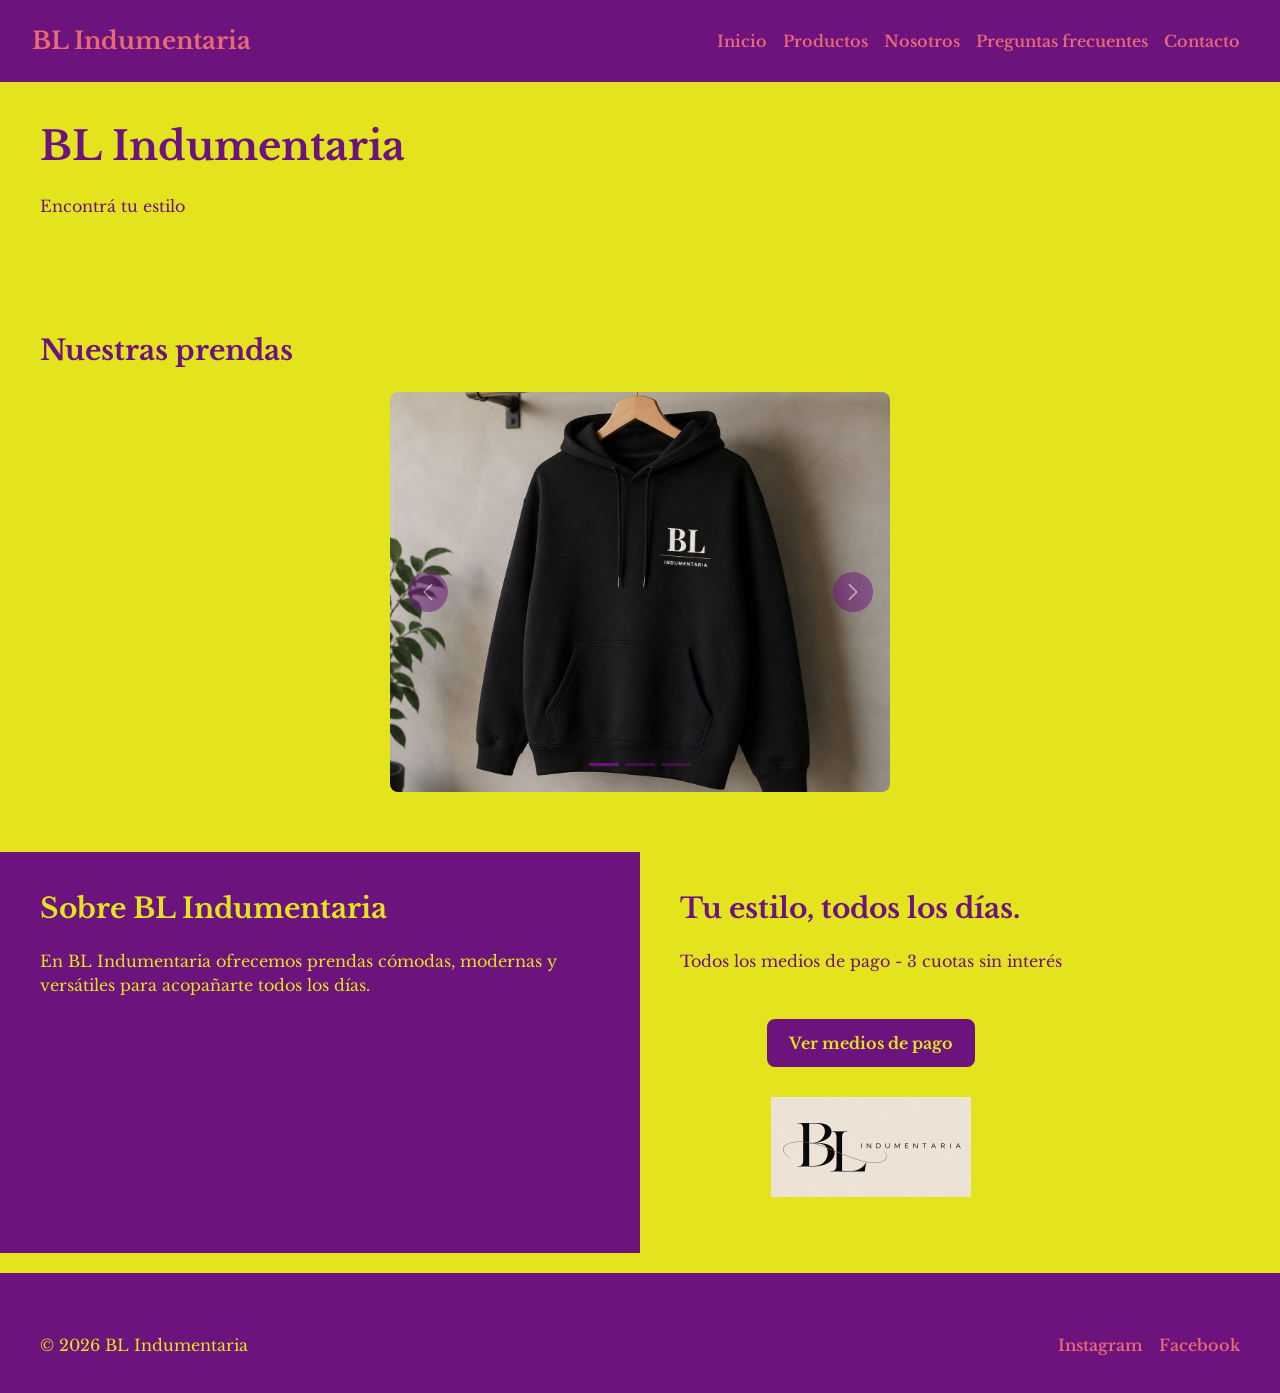
<file: mi_proyecto/index.html>
<!DOCTYPE html>
<html lang="es">
    <head>
        <meta charset="UTF-8">
        <meta name="viewport" content="width=device-width, initial-scale=1.0">
        <title>Tienda de ropa</title>

        <link rel="preconnect" href="https://fonts.googleapis.com">
        <link rel="preconnect" href="https://fonts.gstatic.com" crossorigin>
        <link href="https://fonts.googleapis.com/css2?family=Libre+Baskerville:wght@400;700&display=swap" rel="stylesheet">

         <link href="https://cdn.jsdelivr.net/npm/bootstrap@5.3.2/dist/css/bootstrap.min.css" rel="stylesheet">
         <link rel="stylesheet" href="./css/style.css">    
    </head>
    <body>
        <header class="Encabezado">
          <nav class="navbar navbar-expand-lg Navegación" data-bs-theme="dark">
              <div class="container-fluid">
                <a class="navbar-brand" href="index.html">BL Indumentaria</a>
                 <button class="navbar-toggler" type="button" data-bs-toggle="collapse" data-bs-target="#menuPrincipal" aria-controls="menuPrincipal" aria-expanded="false" aria-label="Abrir menú">
                  <span class="navbar-toggler-icon"></span>
                   </button>
                     <div class="collapse navbar-collapse" id="menuPrincipal">
                       <ul class="navbar-nav ms-auto">
                        <li class="nav-item"><a class="nav-link" href="index.html">Inicio</a></li>
                        <li class="nav-item"><a class="nav-link" href="pages/productos.html">Productos</a></li>
                        <li class="nav-item"><a class="nav-link" href="pages/nosotros.html">Nosotros</a></li>
                        <li class="nav-item"><a class="nav-link" href="pages/preguntas.html">Preguntas frecuentes</a></li>
                        <li class="nav-item"><a class="nav-link" href="pages/contacto.html">Contacto</a></li>
                       </ul>
                    </div>
                 </div>
          </nav>
        </header>
       <main class="ContenidoPrincipal Inicio">
            <section class="Hero">
                <h1>BL Indumentaria</h1>
                <p>Encontrá tu estilo</p>
            </section>
            <section class="Galeria">
    <h2>Nuestras prendas</h2>
    <div id="carouselPrendas" class="carousel slide" data-bs-ride="carousel">
        <div class="carousel-indicators">
            <button type="button" data-bs-target="#carouselPrendas" data-bs-slide-to="0" class="active" aria-current="true" aria-label="Buzo"></button>
            <button type="button" data-bs-target="#carouselPrendas" data-bs-slide-to="1" aria-label="Remera"></button>
            <button type="button" data-bs-target="#carouselPrendas" data-bs-slide-to="2" aria-label="Jogging"></button>
        </div>
        <div class="carousel-inner">
            <div class="carousel-item active">
                <img src="imagen/buzo.jpeg" class="d-block w-100" alt="Buzo BL Indumentaria">
            </div>
            <div class="carousel-item">
                <img src="imagen/remera.jpeg" class="d-block w-100" alt="Remera BL Indumentaria">
            </div>
            <div class="carousel-item">
                <img src="imagen/jogging.jpeg" class="d-block w-100" alt="Jogging BL Indumentaria">
            </div>
        </div>
        <button class="carousel-control-prev" type="button" data-bs-target="#carouselPrendas" data-bs-slide="prev">
            <span class="carousel-control-prev-icon" aria-hidden="true"></span>
            <span class="visually-hidden">Anterior</span>
        </button>
        <button class="carousel-control-next" type="button" data-bs-target="#carouselPrendas" data-bs-slide="next">
            <span class="carousel-control-next-icon" aria-hidden="true"></span>
            <span class="visually-hidden">Siguiente</span>
        </button>
    </div>
</section>
            <section class="SobreBl">
                <h2>Sobre BL Indumentaria</h2>
                <p>En BL Indumentaria ofrecemos prendas cómodas, modernas y versátiles para acopañarte todos los días.</p>
            </section>
            <section class="Imagen">
                <h2>Tu estilo, todos los días.</h2>
                <article>
                     <p>Todos los medios de pago - 3 cuotas sin interés</p>
                     <button type="button" class="BotonBL" data-bs-toggle="modal" data-bs-target="#modalPagos">
                        Ver medios de pago
                     </button>
                     <figure>
                         <img src="imagen/logo.jpeg" alt="logo BL Indumentaria">
                     </figure>
                 </article>
            </section>
        </main>
        <footer class="PiePágina">
                 <p>© 2026 BL Indumentaria</p>
             <p>
                 <a class="Redes" href="https://www.instagram.com/" target="_blank">Instagram</a>
                 <a class="Redes" href="https://www.facebook.com/" target="_blank">Facebook</a>
             </p>
        </footer>
        <div class="modal fade" id="modalPagos" tabindex="-1" aria-labelledby="tituloModalPagos" aria-hidden="true">
    <div class="modal-dialog modal-dialog-centered">
        <div class="modal-content">
            <div class="modal-header">
                <h2 class="modal-title" id="tituloModalPagos">Medios de pago</h2>
                <button type="button" class="btn-close" data-bs-dismiss="modal" aria-label="Cerrar"></button>
            </div>
            <div class="modal-body">
                <ul>
                    <li>Tarjetas de crédito: 3 cuotas sin interés</li>
                    <li>Tarjetas de débito</li>
                    <li>Transferencia bancaria</li>
                    <li>Mercado Pago</li>
                    <li>Efectivo</li>
                </ul>
            </div>
            <div class="modal-footer">
                <button type="button" class="BotonBL" data-bs-dismiss="modal">Cerrar</button>
            </div>
        </div>
    </div>
</div>
        <script src="https://cdn.jsdelivr.net/npm/bootstrap@5.3.2/dist/js/bootstrap.bundle.min.js"></script>
    </body>
</html>
</file>
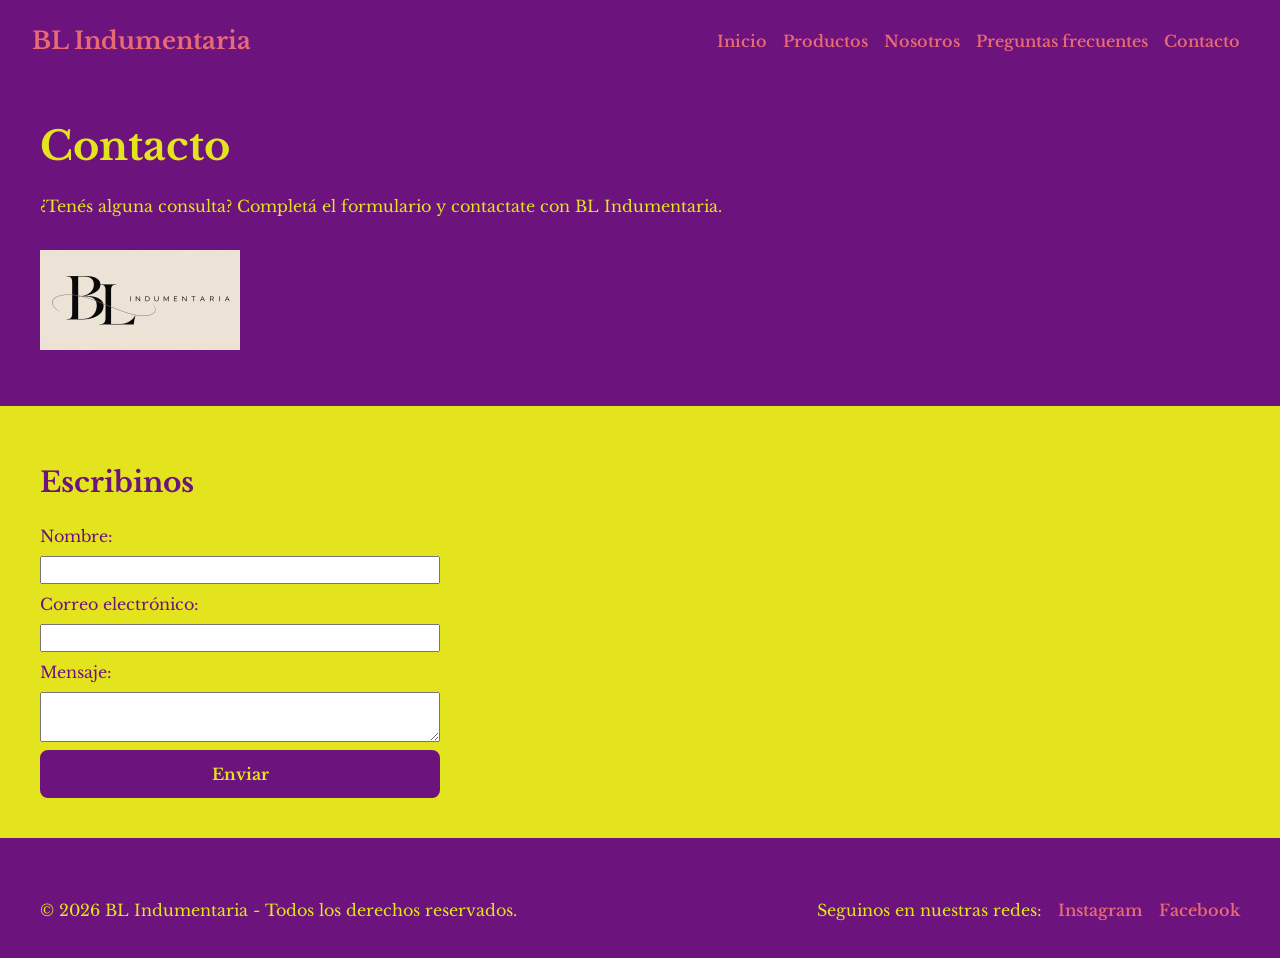
<file: mi_proyecto/pages/contacto.html>
<!DOCTYPE html>
<html lang="es">
<head>
    <meta charset="UTF-8">
    <meta name="viewport" content="width=device-width, initial-scale=1.0">
    <title>Contacto | BL Indumentaria</title>

     <link rel="preconnect" href="https://fonts.googleapis.com">
     <link rel="preconnect" href="https://fonts.gstatic.com" crossorigin>
     <link href="https://fonts.googleapis.com/css2?family=Libre+Baskerville:wght@400;700&display=swap" rel="stylesheet">

    <link href="https://cdn.jsdelivr.net/npm/bootstrap@5.3.2/dist/css/bootstrap.min.css" rel="stylesheet">
    <link rel="stylesheet" href="../css/style.css"> 
</head>
<body>
     <header class="Encabezado">
    <nav class="navbar navbar-expand-lg Navegación" data-bs-theme="dark">
        <div class="container-fluid">
            <a class="navbar-brand" href="../index.html">BL Indumentaria</a>
            <button class="navbar-toggler" type="button" data-bs-toggle="collapse" data-bs-target="#menuPrincipal" aria-controls="menuPrincipal" aria-expanded="false" aria-label="Abrir menú">
                <span class="navbar-toggler-icon"></span>
            </button>
            <div class="collapse navbar-collapse" id="menuPrincipal">
                <ul class="navbar-nav ms-auto">
                    <li class="nav-item"><a class="nav-link" href="../index.html">Inicio</a></li>
                    <li class="nav-item"><a class="nav-link" href="productos.html">Productos</a></li>
                    <li class="nav-item"><a class="nav-link" href="nosotros.html">Nosotros</a></li>
                    <li class="nav-item"><a class="nav-link" href="preguntas.html">Preguntas frecuentes</a></li>
                    <li class="nav-item"><a class="nav-link" href="contacto.html">Contacto</a></li>
                </ul>
            </div>
        </div>
    </nav>
</header>
        <main class="ContenidoPrincipal">
            <section class="Contacto">
                <h1>Contacto</h1>
                <p>¿Tenés alguna consulta? Completá el formulario y contactate con BL Indumentaria.</p>
                 <article>
                     <figure>
                         <img src="../imagen/logo.jpeg" alt="logo BL Indumentaria">
                     </figure>
                 </article>
            </section>
            <section>
                <h2>Escribinos</h2>
              <form>

                 <label for="nombre">Nombre:</label>

                 <input type="text" id="nombre" name="nombre">

                 <label for="email">Correo electrónico:</label>

                 <input type="email" id="email" name="email">

                 <label for="mensaje">Mensaje:</label>

                 <textarea id="mensaje" name="mensaje"></textarea>

                 <input type="submit" value="Enviar" class="BotonBL">
             </form>
            </section>
        </main>
        <footer class="PiePágina">
         <p>© 2026 BL Indumentaria - Todos los derechos reservados.</p>
            <p>
                Seguinos en nuestras redes: 
                <a class="Redes" href="https://www.instagram.com/" target="_blank">Instagram</a>
                <a class="Redes" href="https://www.facebook.com/" target="_blank">Facebook</a>
            </p>      
        </footer>
        <script src="https://cdn.jsdelivr.net/npm/bootstrap@5.3.2/dist/js/bootstrap.bundle.min.js"></script>
</body>
</html>
</file>
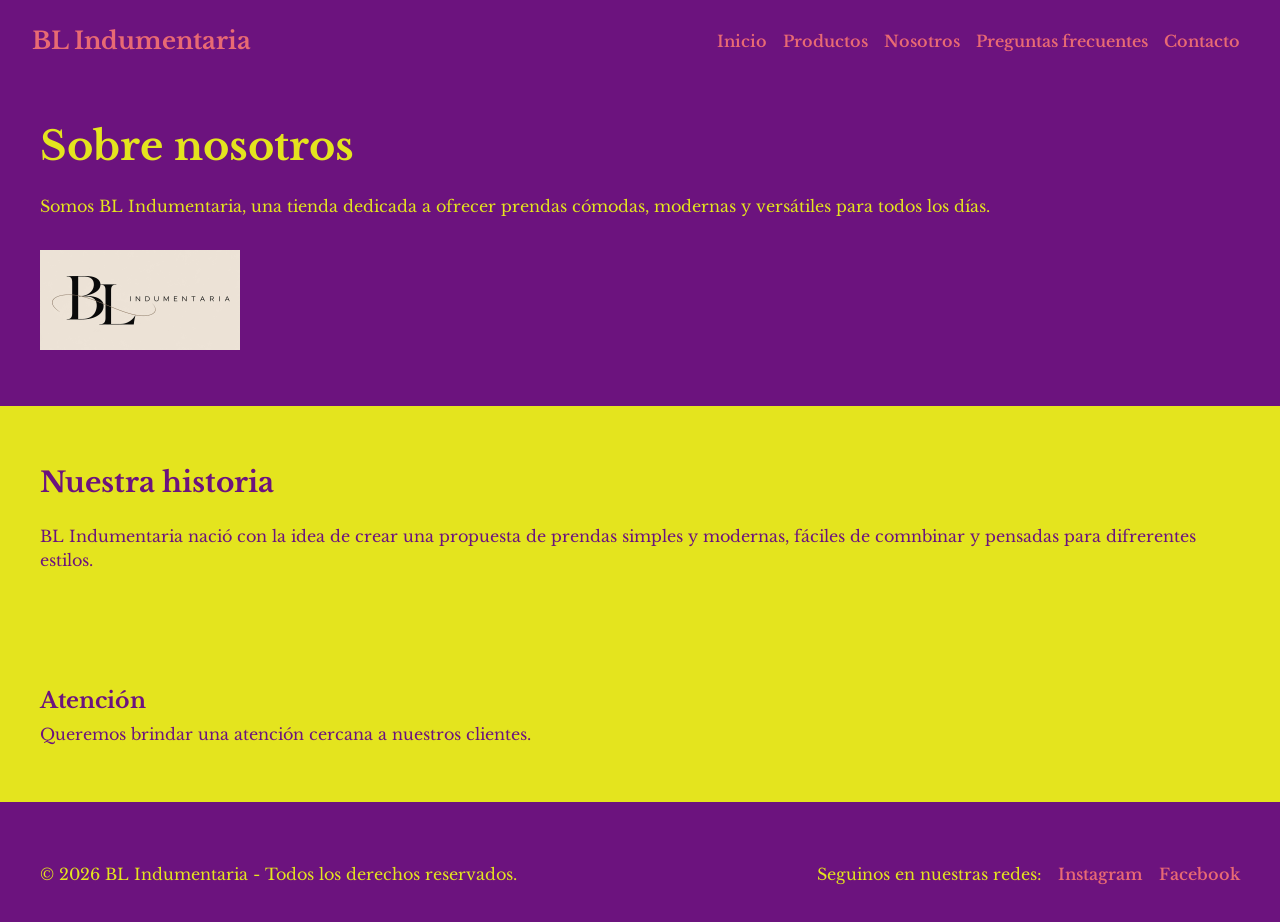
<file: mi_proyecto/pages/nosotros.html>
<!DOCTYPE html>
<html lang="es">
<head>
    <meta charset="UTF-8">
    <meta name="viewport" content="width=device-width, initial-scale=1.0">
    <title>Nosotros | BL Indumentaria</title>

     <link rel="preconnect" href="https://fonts.googleapis.com">
     <link rel="preconnect" href="https://fonts.gstatic.com" crossorigin>
     <link href="https://fonts.googleapis.com/css2?family=Libre+Baskerville:wght@400;700&display=swap" rel="stylesheet"> 

    <link href="https://cdn.jsdelivr.net/npm/bootstrap@5.3.2/dist/css/bootstrap.min.css" rel="stylesheet">
    <link rel="stylesheet" href="../css/style.css"> 
</head>
<body>
    <header class="Encabezado">
    <nav class="navbar navbar-expand-lg Navegación" data-bs-theme="dark">
        <div class="container-fluid">
            <a class="navbar-brand" href="../index.html">BL Indumentaria</a>
            <button class="navbar-toggler" type="button" data-bs-toggle="collapse" data-bs-target="#menuPrincipal" aria-controls="menuPrincipal" aria-expanded="false" aria-label="Abrir menú">
                <span class="navbar-toggler-icon"></span>
            </button>
            <div class="collapse navbar-collapse" id="menuPrincipal">
                <ul class="navbar-nav ms-auto">
                    <li class="nav-item"><a class="nav-link" href="../index.html">Inicio</a></li>
                    <li class="nav-item"><a class="nav-link" href="productos.html">Productos</a></li>
                    <li class="nav-item"><a class="nav-link" href="nosotros.html">Nosotros</a></li>
                    <li class="nav-item"><a class="nav-link" href="preguntas.html">Preguntas frecuentes</a></li>
                    <li class="nav-item"><a class="nav-link" href="contacto.html">Contacto</a></li>
                </ul>
            </div>
        </div>
    </nav>
</header>
        <main class="ContenidoPrincipal">
            <section class="PresentaciónNosotros">
                <h1>Sobre nosotros</h1>
                <p> Somos BL Indumentaria, una tienda dedicada a ofrecer prendas cómodas, modernas y versátiles para todos los días. </p>
                 <article>
                     <figure>
                         <img src="../imagen/logo.jpeg" alt="logo BL Indumentaria">
                     </figure>
                 </article>
            </section>
            <section>
                <h2>Nuestra historia</h2>
                <p>
                    BL Indumentaria nació con la idea de crear una propuesta de prendas simples y modernas, fáciles de comnbinar y pensadas para difrerentes estilos.
                </p>
            </section>
            <section>
                <article>
                    <h3>Atención</h3>
                    <p>
                        Queremos brindar una atención cercana a nuestros clientes.
                    </p>
                </article>
            </section>
        </main>
        <footer class="PiePágina">
         <p>© 2026 BL Indumentaria - Todos los derechos reservados.</p>
            <p>
                Seguinos en nuestras redes: 
                <a class="Redes" href="https://www.instagram.com/" target="_blank">Instagram</a>
                <a class="Redes" href="https://www.facebook.com/" target="_blank">Facebook</a>
            </p>   
        </footer>
        <script src="https://cdn.jsdelivr.net/npm/bootstrap@5.3.2/dist/js/bootstrap.bundle.min.js"></script>
</body>
</html>
</file>
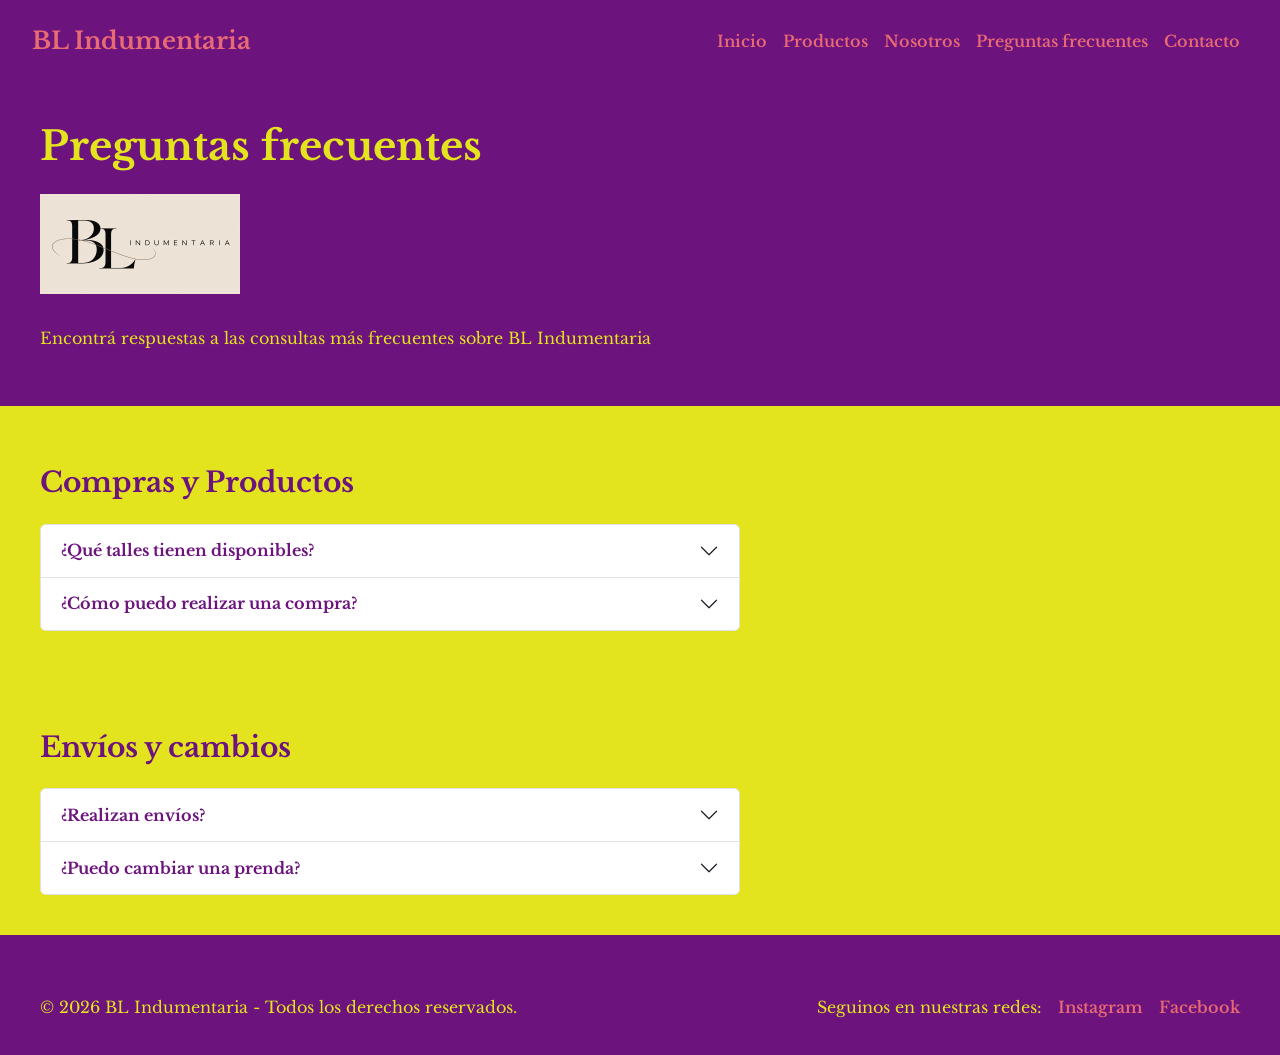
<file: mi_proyecto/pages/preguntas.html>
<!DOCTYPE html>
<html lang="es">
    <head>
        <meta charset="UTF-8">
        <meta name="viewport" content="width=device-width, initial-scale=1.0">
        <title>Preguntas | BL Indumentaria</title> 
        
        <link rel="preconnect" href="https://fonts.googleapis.com">
        <link rel="preconnect" href="https://fonts.gstatic.com" crossorigin>
        <link href="https://fonts.googleapis.com/css2?family=Libre+Baskerville:wght@400;700&display=swap" rel="stylesheet">

        <link href="https://cdn.jsdelivr.net/npm/bootstrap@5.3.2/dist/css/bootstrap.min.css" rel="stylesheet">
        <link rel="stylesheet" href="../css/style.css"> 
    </head>
    <body>
        <header class="Encabezado">
    <nav class="navbar navbar-expand-lg Navegación" data-bs-theme="dark">
        <div class="container-fluid">
            <a class="navbar-brand" href="../index.html">BL Indumentaria</a>
            <button class="navbar-toggler" type="button" data-bs-toggle="collapse" data-bs-target="#menuPrincipal" aria-controls="menuPrincipal" aria-expanded="false" aria-label="Abrir menú">
                <span class="navbar-toggler-icon"></span>
            </button>
            <div class="collapse navbar-collapse" id="menuPrincipal">
                <ul class="navbar-nav ms-auto">
                    <li class="nav-item"><a class="nav-link" href="../index.html">Inicio</a></li>
                    <li class="nav-item"><a class="nav-link" href="productos.html">Productos</a></li>
                    <li class="nav-item"><a class="nav-link" href="nosotros.html">Nosotros</a></li>
                    <li class="nav-item"><a class="nav-link" href="preguntas.html">Preguntas frecuentes</a></li>
                    <li class="nav-item"><a class="nav-link" href="contacto.html">Contacto</a></li>
                </ul>
            </div>
        </div>
    </nav>
</header>
        <main class="ContenidoPrincipal">
            <section class="Preguntas">
                <h1>Preguntas frecuentes</h1>
                <article>
                     <figure>
                         <img src="../imagen/logo.jpeg" alt="logo BL Indumentaria">
                     </figure>
                 </article>
                <p>Encontrá respuestas a las consultas más frecuentes sobre BL Indumentaria</p>
            </section>
           <section>
    <h2>Compras y Productos</h2>
    <div class="accordion" id="acordeonCompras">
        <div class="accordion-item">
            <h3 class="accordion-header">
                <button class="accordion-button collapsed" type="button" data-bs-toggle="collapse" data-bs-target="#talles" aria-expanded="false" aria-controls="talles">
                    ¿Qué talles tienen disponibles?
                </button>
            </h3>
            <div id="talles" class="accordion-collapse collapse" data-bs-parent="#acordeonCompras">
                <div class="accordion-body">
                    Contamos con diferentes talles según cada prenda.
                </div>
            </div>
        </div>
        <div class="accordion-item">
            <h3 class="accordion-header">
                <button class="accordion-button collapsed" type="button" data-bs-toggle="collapse" data-bs-target="#compra" aria-expanded="false" aria-controls="compra">
                    ¿Cómo puedo realizar una compra?
                </button>
            </h3>
            <div id="compra" class="accordion-collapse collapse" data-bs-parent="#acordeonCompras">
                <div class="accordion-body">
                    Podés elegir el producto que quieras y comunicarte con nosotros para realizar tu pedido.
                </div>
            </div>
        </div>
    </div>
</section>
<section>
    <h2>Envíos y cambios</h2>
    <div class="accordion" id="acordeonEnvios">
        <div class="accordion-item">
            <h3 class="accordion-header">
                <button class="accordion-button collapsed" type="button" data-bs-toggle="collapse" data-bs-target="#envios" aria-expanded="false" aria-controls="envios">
                    ¿Realizan envíos?
                </button>
            </h3>
            <div id="envios" class="accordion-collapse collapse" data-bs-parent="#acordeonEnvios">
                <div class="accordion-body">
                    Sí, realizamos envíos a todo el país.
                </div>
            </div>
        </div>
        <div class="accordion-item">
            <h3 class="accordion-header">
                <button class="accordion-button collapsed" type="button" data-bs-toggle="collapse" data-bs-target="#cambios" aria-expanded="false" aria-controls="cambios">
                    ¿Puedo cambiar una prenda?
                </button>
            </h3>
            <div id="cambios" class="accordion-collapse collapse" data-bs-parent="#acordeonEnvios">
                <div class="accordion-body">
                    Sí, podés solicitar el cambio de una prenda.
                </div>
            </div>
        </div>
    </div>
</section>
        </main>
        <footer class="PiePágina">
            <p>© 2026 BL Indumentaria - Todos los derechos reservados.</p>
            <p>
                Seguinos en nuestras redes: 
                <a class="Redes" href="https://www.instagram.com/" target="_blank">Instagram</a>
                <a class="Redes" href="https://www.facebook.com/" target="_blank">Facebook</a>
            </p>
        </footer>
        <script src="https://cdn.jsdelivr.net/npm/bootstrap@5.3.2/dist/js/bootstrap.bundle.min.js"></script>
    </body>
</html>
</file>
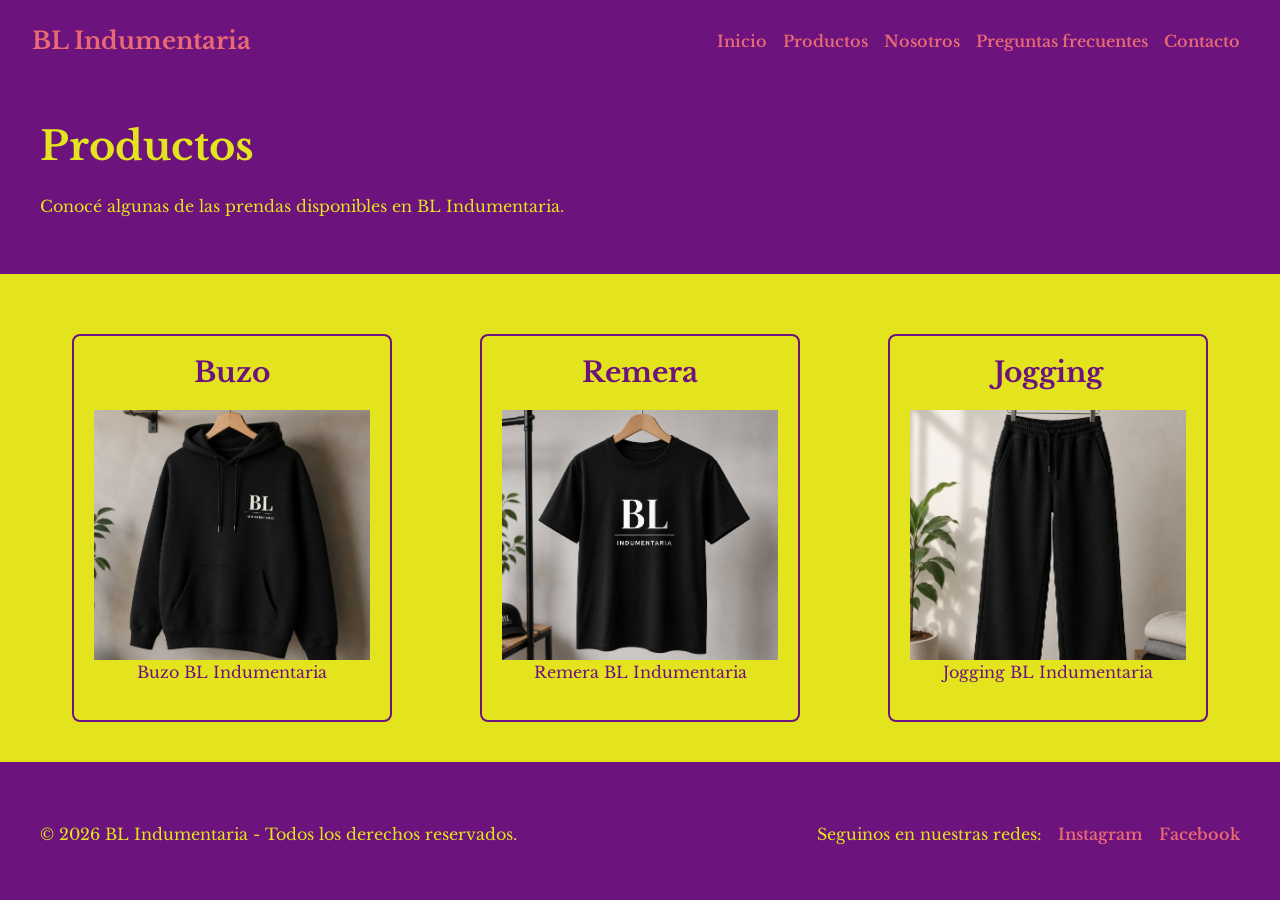
<file: mi_proyecto/pages/productos.html>
<!DOCTYPE html>
<html lang="es">
    <head>
        <meta charset="UTF-8">
        <meta name="viewport" content="width=device-width, initial-scale=1.0">
        <title>Productos | BL Indumentaria</title>  

        <link rel="preconnect" href="https://fonts.googleapis.com">
        <link rel="preconnect" href="https://fonts.gstatic.com" crossorigin>
        <link href="https://fonts.googleapis.com/css2?family=Libre+Baskerville:wght@400;700&display=swap" rel="stylesheet">

        <link href="https://cdn.jsdelivr.net/npm/bootstrap@5.3.2/dist/css/bootstrap.min.css" rel="stylesheet">
        <link rel="stylesheet" href="../css/style.css"> 
    </head>
    <body>
        <header class="Encabezado">
    <nav class="navbar navbar-expand-lg Navegación" data-bs-theme="dark">
        <div class="container-fluid">
            <a class="navbar-brand" href="../index.html">BL Indumentaria</a>
            <button class="navbar-toggler" type="button" data-bs-toggle="collapse" data-bs-target="#menuPrincipal" aria-controls="menuPrincipal" aria-expanded="false" aria-label="Abrir menú">
                <span class="navbar-toggler-icon"></span>
            </button>
            <div class="collapse navbar-collapse" id="menuPrincipal">
                <ul class="navbar-nav ms-auto">
                    <li class="nav-item"><a class="nav-link" href="../index.html">Inicio</a></li>
                    <li class="nav-item"><a class="nav-link" href="productos.html">Productos</a></li>
                    <li class="nav-item"><a class="nav-link" href="nosotros.html">Nosotros</a></li>
                    <li class="nav-item"><a class="nav-link" href="preguntas.html">Preguntas frecuentes</a></li>
                    <li class="nav-item"><a class="nav-link" href="contacto.html">Contacto</a></li>
                </ul>
            </div>
        </div>
    </nav>
</header>
        <main class="ContenidoPrincipal">
            <section class="Productos">
                <h1>Productos</h1>
            <p>Conocé algunas de las prendas disponibles en BL Indumentaria.</p>
            </section>
            <section class="ListaProductos" >
                <article class="Card">
                   <h2>Buzo</h2>
                   <figure> 
                    <img src="../imagen/buzo.jpeg" alt="Buzo">
                    <figcaption>Buzo BL Indumentaria</figcaption>
                   </figure>
                </article>
                <article class="Card">
                    <h2>Remera</h2>
                    <figure>
                        <img src="../imagen/remera.jpeg" alt="Remera">
                        <figcaption>Remera BL Indumentaria</figcaption>
                    </figure>
                </article>
                <article class="Card">
                    <h2>Jogging</h2>
                    <figure>
                        <img src="../imagen/jogging.jpeg" alt="Jogging">
                        <figcaption>Jogging BL Indumentaria</figcaption>
                    </figure>
                </article>
            </section>
        </main>
        <footer class="PiePágina">
            <p>© 2026 BL Indumentaria - Todos los derechos reservados.</p>
            <p>
                Seguinos en nuestras redes: 
                <a class="Redes" href="https://www.instagram.com/" target="_blank">Instagram</a>
                <a class="Redes" href="https://www.facebook.com/" target="_blank">Facebook</a>
            </p>
        </footer>
        <script src="https://cdn.jsdelivr.net/npm/bootstrap@5.3.2/dist/js/bootstrap.bundle.min.js"></script>
    </body>
</html>
</file>
<file: mi_proyecto/css/style.css>
/*RESET BÁSICO*/
*{
    margin: 0;
    padding: 0;
    box-sizing: border-box;
}
img {max-width: 100%; display: block;}
/*TIPOGRAFÍA GENERAL*/
body {
    font-family: 'Libre Baskerville', serif;
    background-color: #6c137e;
    color: #e4e41e;
}
/*JERARQUÍA TIPOGRÁFICA*/
h1
{font-size: 40px;
font-weight: 700;}
h2
{font-size: 28px;
font-weight: 700;}
h3
{font-size: 22px;
font-weight: 700;}
p
{font-size: 16px;
font-weight: 400;}

/*ENCABEZADO*/
.Encabezado {
    background-color: #6c137e;
    padding: 10px 20px;
}
.Navegación .navbar-brand {
    color: #e86a73;
    font-size: 24px;
    font-weight: 700;
}
.Navegación .nav-link {
    color: #e86a73;
    font-weight: 600;
    transition: color 0.3s;
}
.Navegación .nav-link:hover,
.Navegación .nav-link:focus {
    color: #e4e41e;
}
.Navegación .nav-link:active {
    color: #ffffff;
}

.ContenidoPrincipal
{
    background-color: #e4e41e;
    color: #6c137e;
    margin-bottom: 40px;
}
.ContenidoPrincipal section {
    display: flex;
    flex-direction: column;
    gap: 16px;
    padding: 40px;
    margin-bottom: 20px;
}
.ContenidoPrincipal .ListaProductos {
    display: grid;
    grid-template-columns: 1fr;
    gap: 24px;
    justify-items: center;
}
.Card {
    width: 100%;
    max-width: 320px;
    padding: 20px;
    border: 2px solid #6c137e;
    border-radius: 8px;
    display: flex;
    flex-direction: column;
    align-items: center;
    gap: 12px;
    text-align: center;

}
.Card img {
    width: 100%;
    height: 250px;
    object-fit: cover;
}
.Imagen article {
    display: flex;
    justify-content: space-between;
    align-items: center;
    gap: 30px;
}
.Imagen img {width: 200px;}
.SobreBl
{
    background-color: #6c137e;
    color: #e4e41e;
}
.Imagen
{
    background-color: #e4e41e;
    color: #6c137e;
}
.PiePágina
{
    background-color: #6c137e;
    color: #e4e41e;
    margin-top: 20px;
}
.PiePágina {
    display: flex;
    justify-content: space-between;
    align-items: center;
    padding: 20px 40px;
}
.PiePágina p:last-child {
    display: flex;
    gap: 16px;
}
/*SECCIÓN PRODUCTOS*/
.Productos
{
    background-color: #6c137e;
    color: #e4e41e;
}
/*SECCIÓN PREGUNTAS*/
.Preguntas
{
    background-color: #6c137e;
    color: #e4e41e;
}
/*SECCIÓN NOSOTROS*/
.PresentaciónNosotros
{
    background-color: #6c137e;
    color: #e4e41e;
}
/*SECCIÓN CONTACTO*/
.Contacto
{
    background-color: #6c137e;
    color: #e4e41e;
}
/*REDES*/
.Redes
{
    color: #e86a73;
    text-decoration: none;
    font-weight: 600;
}
/* GRID INDEX*/
.Inicio { 
    display: grid;
    grid-template-columns: 1fr;
    grid-template-areas:
    "hero"
    "galeria"
    "sobre"
    "imagen";
}
.Hero {grid-area: hero;}
.Galeria {grid-area: galeria;}
.SobreBl {grid-area: sobre;}
.Imagen {grid-area: imagen;}
/*AJUSTES MOBILE*/
.ContenidoPrincipal section {
    align-items: center;
    text-align: center;
}
.Imagen article {
    flex-direction: column;
}
.PresentaciónNosotros img,
.Contacto img,
.Preguntas img {
    width: 200px;
}
.Card figure {
    width: 100%;
}
form {
    display: flex;
    flex-direction: column;
    gap: 8px;
    width: 100%;
    max-width: 400px;
}
.PiePágina {
    flex-direction: column;
    gap: 12px;
    text-align: center;
}
.PiePágina p:last-child {
    flex-wrap: wrap;
    justify-content: center;
}
/* CAROUSEL */
.Galeria .carousel {
    width: 100%;
    max-width: 500px;
    align-self: center;
}
.Galeria .carousel img {
    height: 400px;
    object-fit: cover;
    border-radius: 8px;
}
.Galeria .carousel-control-prev-icon,
.Galeria .carousel-control-next-icon {
    background-color: #6c137e;
    border-radius: 50%;
    background-size: 50%;
    padding: 20px;
}
.Galeria .carousel-indicators [data-bs-target] {
    background-color: #6c137e;
}
/* ACORDEÓN */
.accordion {
    width: 100%;
    max-width: 700px;
}
.accordion-button {
    color: #6c137e;
    font-weight: 700;
    transition: background-color 0.3s;
}
.accordion-button:not(.collapsed) {
    background-color: #6c137e;
    color: #e4e41e;
}
.accordion-button.collapsed:hover {
    background-color: #f3e5f5;
}
.accordion-button:focus {
    box-shadow: 0 0 0 3px #e86a73;
}
.accordion-body {
    color: #6c137e;
    text-align: left;
}
/* BOTÓN PROPIO */
.BotonBL {
    background-color: #6c137e;
    color: #e4e41e;
    border: 2px solid #6c137e;
    border-radius: 8px;
    padding: 10px 20px;
    font-weight: 700;
    cursor: pointer;
    transition: background-color 0.3s, color 0.3s, transform 0.1s;
}
.BotonBL:hover,
.BotonBL:focus {
    background-color: #e86a73;
    color: #ffffff;
}
.BotonBL:focus {
    outline: 3px solid #e4e41e;
    outline-offset: 2px;
}
.BotonBL:active {
    transform: scale(0.95);
}

/* MODAL */
.modal-header {
    background-color: #6c137e;
    color: #e4e41e;
}
.modal-header .btn-close {
    filter: invert(1);
}
.modal-body {
    color: #6c137e;
}
.modal-body ul {
    padding-left: 20px;
}
/* PSEUDOCLASES */
.Redes {
    transition: color 0.3s;
}
.Redes:hover,
.Redes:focus {
    color: #e4e41e;
}
.Redes:active {
    color: #ffffff;
}

.Card {
    transition: transform 0.3s, box-shadow 0.3s;
}
.Card:hover {
    transform: translateY(-5px);
    box-shadow: 0 6px 15px rgba(0, 0, 0, 0.2);
}

input:focus,
textarea:focus {
    outline: 3px solid #e86a73;
    outline-offset: 2px;
}
/*DESKTOP*/
@media (min-width: 1024px) {
  
    .Inicio { 
        grid-template-columns: 1fr 1fr;
        grid-template-areas:
        "hero hero"
        "galeria galeria"
        "sobre imagen";
    }
    .ContenidoPrincipal .ListaProductos {
        grid-template-columns: repeat(3,1fr);
    }
    .ContenidoPrincipal section {
        align-items: flex-start;
        text-align: left;
    }
    .PiePágina { 
        flex-direction: row;
    }
}
</file>
